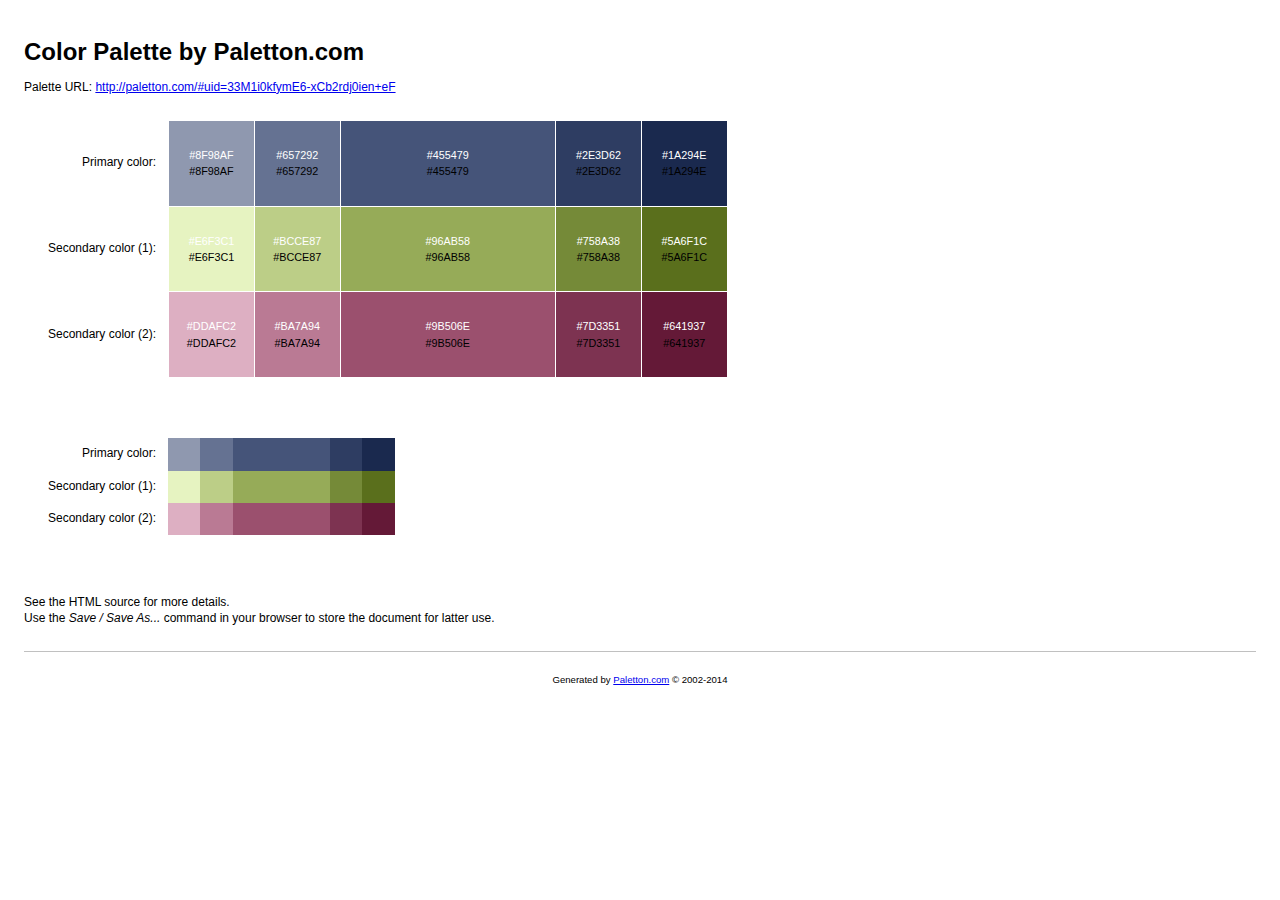
<file: elements/Color palette by Paletton.com.html>
<!DOCTYPE html>
<!-- saved from url=(0040)http://www.paletton.com/export/index.php -->
<html><head><meta http-equiv="Content-Type" content="text/html; charset=UTF-8">
	
	<title>Color palette by Paletton.com</title>
	<meta name="generator" content="Paletton.com">

<style type="text/css">

/* Palette color codes */
/* Feel free to copy&paste color codes to your application */

.primary-1 { background-color: #8F98AF }
.primary-2 { background-color: #657292 }
.primary-0 { background-color: #455479 }
.primary-3 { background-color: #2E3D62 }
.primary-4 { background-color: #1A294E }

.secondary-1-1 { background-color: #E6F3C1 }
.secondary-1-2 { background-color: #BCCE87 }
.secondary-1-0 { background-color: #96AB58 }
.secondary-1-3 { background-color: #758A38 }
.secondary-1-4 { background-color: #5A6F1C }

.secondary-2-1 { background-color: #DDAFC2 }
.secondary-2-2 { background-color: #BA7A94 }
.secondary-2-0 { background-color: #9B506E }
.secondary-2-3 { background-color: #7D3351 }
.secondary-2-4 { background-color: #641937 }

/* end */


body {
	margin:0; padding: 2em;
	background: #fff;
	color: #000;
	font: 12px/1.33 "Segoe UI", "Helvetica Neue", Helvetica, sans-serif;
	text-align:left;
	}
h1 {
	margin: 0.5em 0;
	font-size: 200%;
	}
p {
	margin: 0.5em 0;
	}

.color-table {
	margin: 2em 2em 5em;
	border-collapse:collapse;
	border:none;
	border-spacing:0;
	font-size:100%;
	}
.color-table th {
	padding: 0 1em 0 0;
	text-align: right;
	vertical-align: middle;
	font-size: 100%;
	font-weight: normal;
	border: none;
	}
.color-table td.sample {
	width:6em; height:6em;
	padding: 10px;
	text-align:center;
	vertical-align:middle;
	font-size:90%;
	border: 1px solid white;
	white-space:nowrap;
	}
.color-table td.sample-0 {
	width:18em;
	}
.color-table.small td.sample {
	width:3em; height:3em;
	padding:0;
	border:none;
	}
.color-table.small td.sample-0 {
	width:9em;
	}
.color-table .white { margin-bottom:0.2em; color:white }
.color-table .black { margin-top:0.2em; color:black }

hr {
	margin: 2em 0 1em 0;
	border:none;
	border-bottom:1px solid silver;
	}
#footer {
	padding:1em;
	text-align:center;
	font-size:80%;
	}

</style>

</head>
<body>

<h1>Color Palette by Paletton.com</h1>
<p>Palette URL: <a href="http://paletton.com/#uid=33M1i0kfymE6-xCb2rdj0ien+eF">http://paletton.com/#uid=33M1i0kfymE6-xCb2rdj0ien+eF</a></p>

<table class="color-table">
	<tbody><tr>
		<th>Primary color:</th>
		<td class="sample sample-1 primary-1">
			<div class="white">#8F98AF</div>
			<div class="black">#8F98AF</div>
		</td>
		<td class="sample sample-2 primary-2">
			<div class="white">#657292</div>
			<div class="black">#657292</div>
		</td>
		<td class="sample sample-0 primary-0">
			<div class="white">#455479</div>
			<div class="black">#455479</div>
		</td>
		<td class="sample sample-3 primary-3">
			<div class="white">#2E3D62</div>
			<div class="black">#2E3D62</div>
		</td>
		<td class="sample sample-4 primary-4">
			<div class="white">#1A294E</div>
			<div class="black">#1A294E</div>
		</td>
	</tr>
	<tr>
		<th>Secondary color (1):</th>
		<td class="sample sample-1 secondary-1-1">
			<div class="white">#E6F3C1</div>
			<div class="black">#E6F3C1</div>
		</td>
		<td class="sample sample-2 secondary-1-2">
			<div class="white">#BCCE87</div>
			<div class="black">#BCCE87</div>
		</td>
		<td class="sample sample-0 secondary-1-0">
			<div class="white">#96AB58</div>
			<div class="black">#96AB58</div>
		</td>
		<td class="sample sample-3 secondary-1-3">
			<div class="white">#758A38</div>
			<div class="black">#758A38</div>
		</td>
		<td class="sample sample-4 secondary-1-4">
			<div class="white">#5A6F1C</div>
			<div class="black">#5A6F1C</div>
		</td>
	</tr>
	<tr>
		<th>Secondary color (2):</th>
		<td class="sample sample-1 secondary-2-1">
			<div class="white">#DDAFC2</div>
			<div class="black">#DDAFC2</div>
		</td>
		<td class="sample sample-2 secondary-2-2">
			<div class="white">#BA7A94</div>
			<div class="black">#BA7A94</div>
		</td>
		<td class="sample sample-0 secondary-2-0">
			<div class="white">#9B506E</div>
			<div class="black">#9B506E</div>
		</td>
		<td class="sample sample-3 secondary-2-3">
			<div class="white">#7D3351</div>
			<div class="black">#7D3351</div>
		</td>
		<td class="sample sample-4 secondary-2-4">
			<div class="white">#641937</div>
			<div class="black">#641937</div>
		</td>
	</tr>
</tbody></table>

<table class="color-table small">
	<tbody><tr>
		<th>Primary color:</th>
		<td class="sample sample-1 primary-1"></td>
		<td class="sample sample-2 primary-2"></td>
		<td class="sample sample-0 primary-0"></td>
		<td class="sample sample-3 primary-3"></td>
		<td class="sample sample-4 primary-4"></td>
	</tr>
	<tr>
		<th>Secondary color (1):</th>
		<td class="sample sample-1 secondary-1-1"></td>
		<td class="sample sample-2 secondary-1-2"></td>
		<td class="sample sample-0 secondary-1-0"></td>
		<td class="sample sample-3 secondary-1-3"></td>
		<td class="sample sample-4 secondary-1-4"></td>
	</tr>
	<tr>
		<th>Secondary color (2):</th>
		<td class="sample sample-1 secondary-2-1"></td>
		<td class="sample sample-2 secondary-2-2"></td>
		<td class="sample sample-0 secondary-2-0"></td>
		<td class="sample sample-3 secondary-2-3"></td>
		<td class="sample sample-4 secondary-2-4"></td>
	</tr>
</tbody></table>

<p>
See the HTML source for more details.<br>
Use the <em>Save / Save As...</em> command in your browser to store the document for latter use.
</p>

<hr>

<p id="footer">Generated by <a href="http://paletton.com/">Paletton.com</a> © 2002-2014</p>



</body></html>
</file>
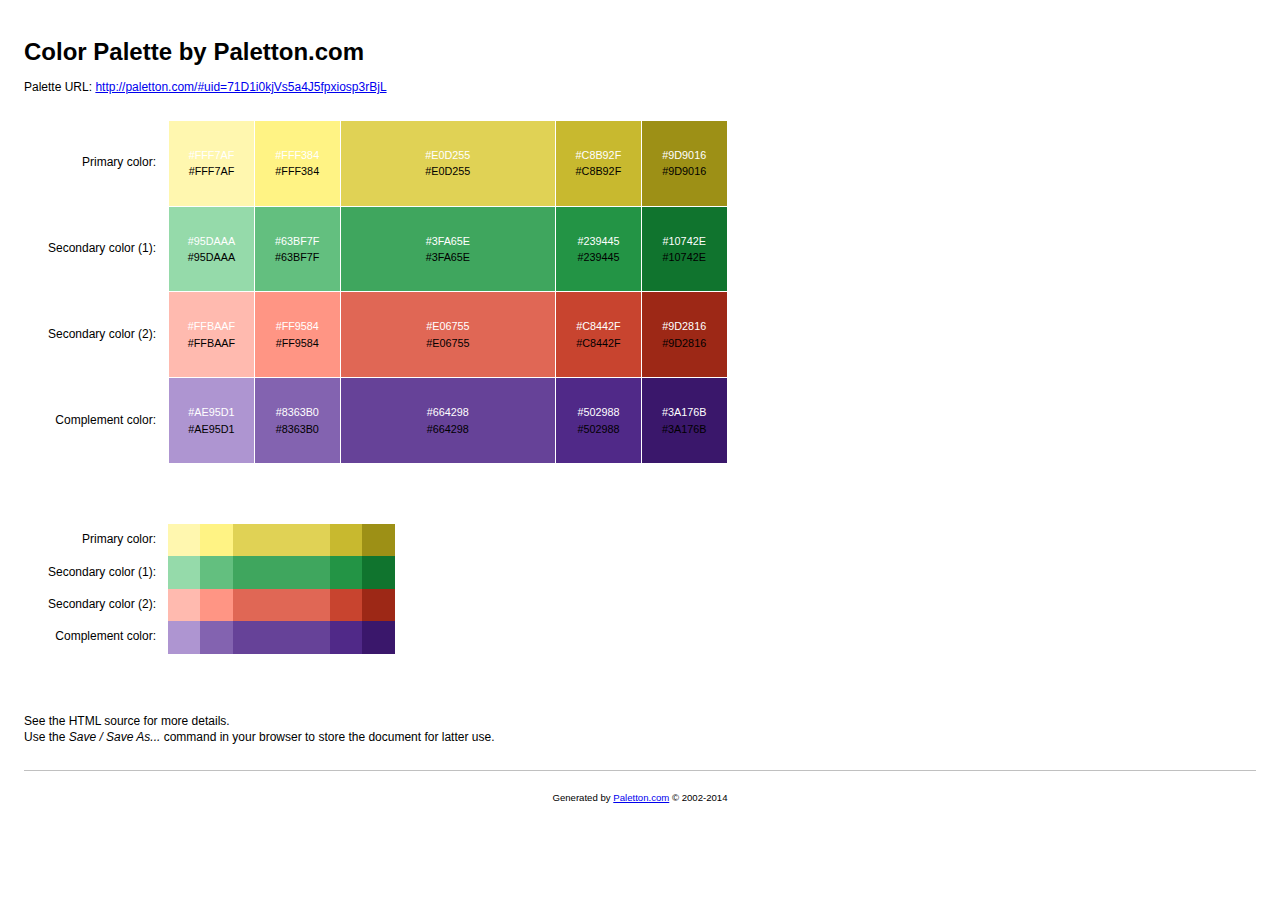
<file: elements/Color palette by Paletton2.com.html>
<!DOCTYPE html>
<!-- saved from url=(0040)http://www.paletton.com/export/index.php -->
<html><head><meta http-equiv="Content-Type" content="text/html; charset=UTF-8">
	
	<title>Color palette by Paletton.com</title>
	<meta name="generator" content="Paletton.com">

<style type="text/css">

/* Palette color codes */
/* Feel free to copy&paste color codes to your application */

.primary-1 { background-color: #FFF7AF }
.primary-2 { background-color: #FFF384 }
.primary-0 { background-color: #E0D255 }
.primary-3 { background-color: #C8B92F }
.primary-4 { background-color: #9D9016 }

.secondary-1-1 { background-color: #95DAAA }
.secondary-1-2 { background-color: #63BF7F }
.secondary-1-0 { background-color: #3FA65E }
.secondary-1-3 { background-color: #239445 }
.secondary-1-4 { background-color: #10742E }

.secondary-2-1 { background-color: #FFBAAF }
.secondary-2-2 { background-color: #FF9584 }
.secondary-2-0 { background-color: #E06755 }
.secondary-2-3 { background-color: #C8442F }
.secondary-2-4 { background-color: #9D2816 }

.complement-1 { background-color: #AE95D1 }
.complement-2 { background-color: #8363B0 }
.complement-0 { background-color: #664298 }
.complement-3 { background-color: #502988 }
.complement-4 { background-color: #3A176B }

/* end */


body {
	margin:0; padding: 2em;
	background: #fff;
	color: #000;
	font: 12px/1.33 "Segoe UI", "Helvetica Neue", Helvetica, sans-serif;
	text-align:left;
	}
h1 {
	margin: 0.5em 0;
	font-size: 200%;
	}
p {
	margin: 0.5em 0;
	}

.color-table {
	margin: 2em 2em 5em;
	border-collapse:collapse;
	border:none;
	border-spacing:0;
	font-size:100%;
	}
.color-table th {
	padding: 0 1em 0 0;
	text-align: right;
	vertical-align: middle;
	font-size: 100%;
	font-weight: normal;
	border: none;
	}
.color-table td.sample {
	width:6em; height:6em;
	padding: 10px;
	text-align:center;
	vertical-align:middle;
	font-size:90%;
	border: 1px solid white;
	white-space:nowrap;
	}
.color-table td.sample-0 {
	width:18em;
	}
.color-table.small td.sample {
	width:3em; height:3em;
	padding:0;
	border:none;
	}
.color-table.small td.sample-0 {
	width:9em;
	}
.color-table .white { margin-bottom:0.2em; color:white }
.color-table .black { margin-top:0.2em; color:black }

hr {
	margin: 2em 0 1em 0;
	border:none;
	border-bottom:1px solid silver;
	}
#footer {
	padding:1em;
	text-align:center;
	font-size:80%;
	}

</style>

</head>
<body>

<h1>Color Palette by Paletton.com</h1>
<p>Palette URL: <a href="http://paletton.com/#uid=71D1i0kjVs5a4J5fpxiosp3rBjL">http://paletton.com/#uid=71D1i0kjVs5a4J5fpxiosp3rBjL</a></p>

<table class="color-table">
	<tbody><tr>
		<th>Primary color:</th>
		<td class="sample sample-1 primary-1">
			<div class="white">#FFF7AF</div>
			<div class="black">#FFF7AF</div>
		</td>
		<td class="sample sample-2 primary-2">
			<div class="white">#FFF384</div>
			<div class="black">#FFF384</div>
		</td>
		<td class="sample sample-0 primary-0">
			<div class="white">#E0D255</div>
			<div class="black">#E0D255</div>
		</td>
		<td class="sample sample-3 primary-3">
			<div class="white">#C8B92F</div>
			<div class="black">#C8B92F</div>
		</td>
		<td class="sample sample-4 primary-4">
			<div class="white">#9D9016</div>
			<div class="black">#9D9016</div>
		</td>
	</tr>
	<tr>
		<th>Secondary color (1):</th>
		<td class="sample sample-1 secondary-1-1">
			<div class="white">#95DAAA</div>
			<div class="black">#95DAAA</div>
		</td>
		<td class="sample sample-2 secondary-1-2">
			<div class="white">#63BF7F</div>
			<div class="black">#63BF7F</div>
		</td>
		<td class="sample sample-0 secondary-1-0">
			<div class="white">#3FA65E</div>
			<div class="black">#3FA65E</div>
		</td>
		<td class="sample sample-3 secondary-1-3">
			<div class="white">#239445</div>
			<div class="black">#239445</div>
		</td>
		<td class="sample sample-4 secondary-1-4">
			<div class="white">#10742E</div>
			<div class="black">#10742E</div>
		</td>
	</tr>
	<tr>
		<th>Secondary color (2):</th>
		<td class="sample sample-1 secondary-2-1">
			<div class="white">#FFBAAF</div>
			<div class="black">#FFBAAF</div>
		</td>
		<td class="sample sample-2 secondary-2-2">
			<div class="white">#FF9584</div>
			<div class="black">#FF9584</div>
		</td>
		<td class="sample sample-0 secondary-2-0">
			<div class="white">#E06755</div>
			<div class="black">#E06755</div>
		</td>
		<td class="sample sample-3 secondary-2-3">
			<div class="white">#C8442F</div>
			<div class="black">#C8442F</div>
		</td>
		<td class="sample sample-4 secondary-2-4">
			<div class="white">#9D2816</div>
			<div class="black">#9D2816</div>
		</td>
	</tr>
	<tr>
		<th>Complement color:</th>
		<td class="sample sample-1 complement-1">
			<div class="white">#AE95D1</div>
			<div class="black">#AE95D1</div>
		</td>
		<td class="sample sample-2 complement-2">
			<div class="white">#8363B0</div>
			<div class="black">#8363B0</div>
		</td>
		<td class="sample sample-0 complement-0">
			<div class="white">#664298</div>
			<div class="black">#664298</div>
		</td>
		<td class="sample sample-3 complement-3">
			<div class="white">#502988</div>
			<div class="black">#502988</div>
		</td>
		<td class="sample sample-4 complement-4">
			<div class="white">#3A176B</div>
			<div class="black">#3A176B</div>
		</td>
	</tr>
</tbody></table>

<table class="color-table small">
	<tbody><tr>
		<th>Primary color:</th>
		<td class="sample sample-1 primary-1"></td>
		<td class="sample sample-2 primary-2"></td>
		<td class="sample sample-0 primary-0"></td>
		<td class="sample sample-3 primary-3"></td>
		<td class="sample sample-4 primary-4"></td>
	</tr>
	<tr>
		<th>Secondary color (1):</th>
		<td class="sample sample-1 secondary-1-1"></td>
		<td class="sample sample-2 secondary-1-2"></td>
		<td class="sample sample-0 secondary-1-0"></td>
		<td class="sample sample-3 secondary-1-3"></td>
		<td class="sample sample-4 secondary-1-4"></td>
	</tr>
	<tr>
		<th>Secondary color (2):</th>
		<td class="sample sample-1 secondary-2-1"></td>
		<td class="sample sample-2 secondary-2-2"></td>
		<td class="sample sample-0 secondary-2-0"></td>
		<td class="sample sample-3 secondary-2-3"></td>
		<td class="sample sample-4 secondary-2-4"></td>
	</tr>
	<tr>
		<th>Complement color:</th>
		<td class="sample sample-1 complement-1"></td>
		<td class="sample sample-2 complement-2"></td>
		<td class="sample sample-0 complement-0"></td>
		<td class="sample sample-3 complement-3"></td>
		<td class="sample sample-4 complement-4"></td>
	</tr>
</tbody></table>

<p>
See the HTML source for more details.<br>
Use the <em>Save / Save As...</em> command in your browser to store the document for latter use.
</p>

<hr>

<p id="footer">Generated by <a href="http://paletton.com/">Paletton.com</a> © 2002-2014</p>



</body></html>
</file>
